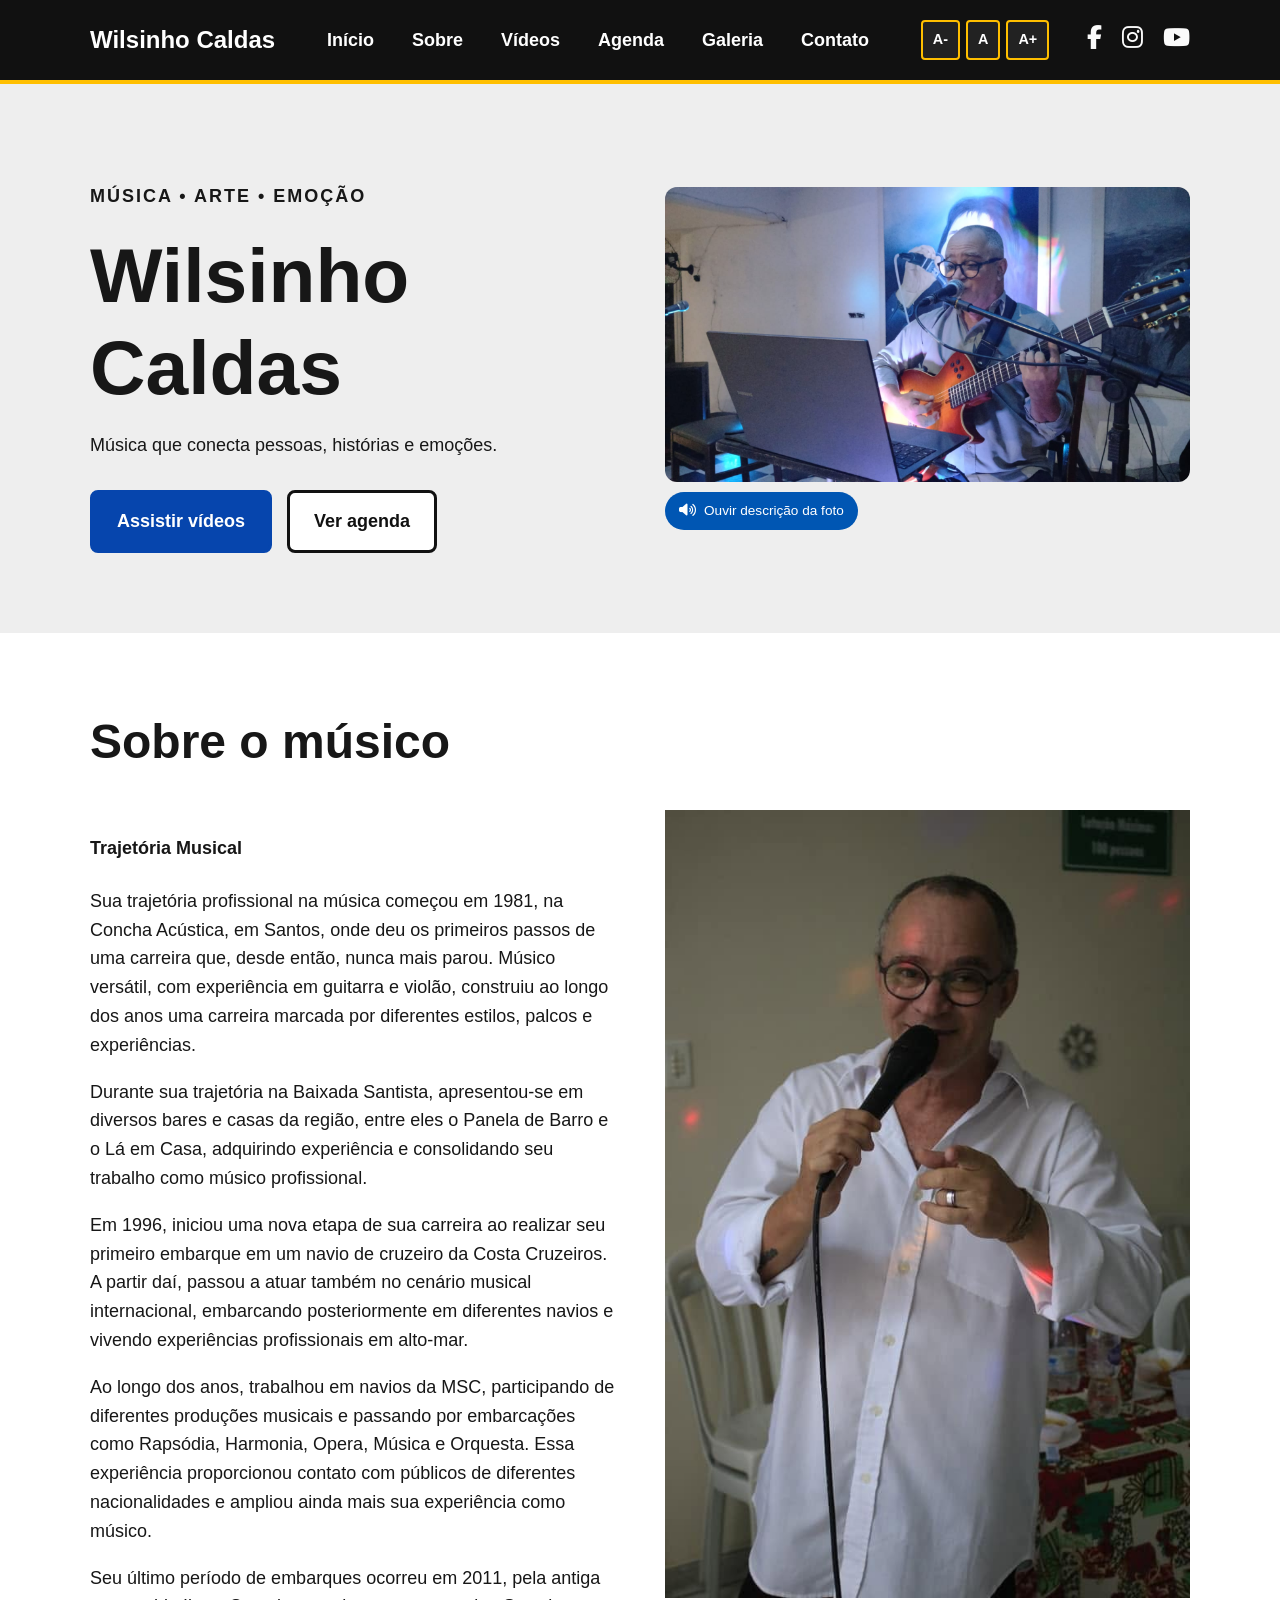
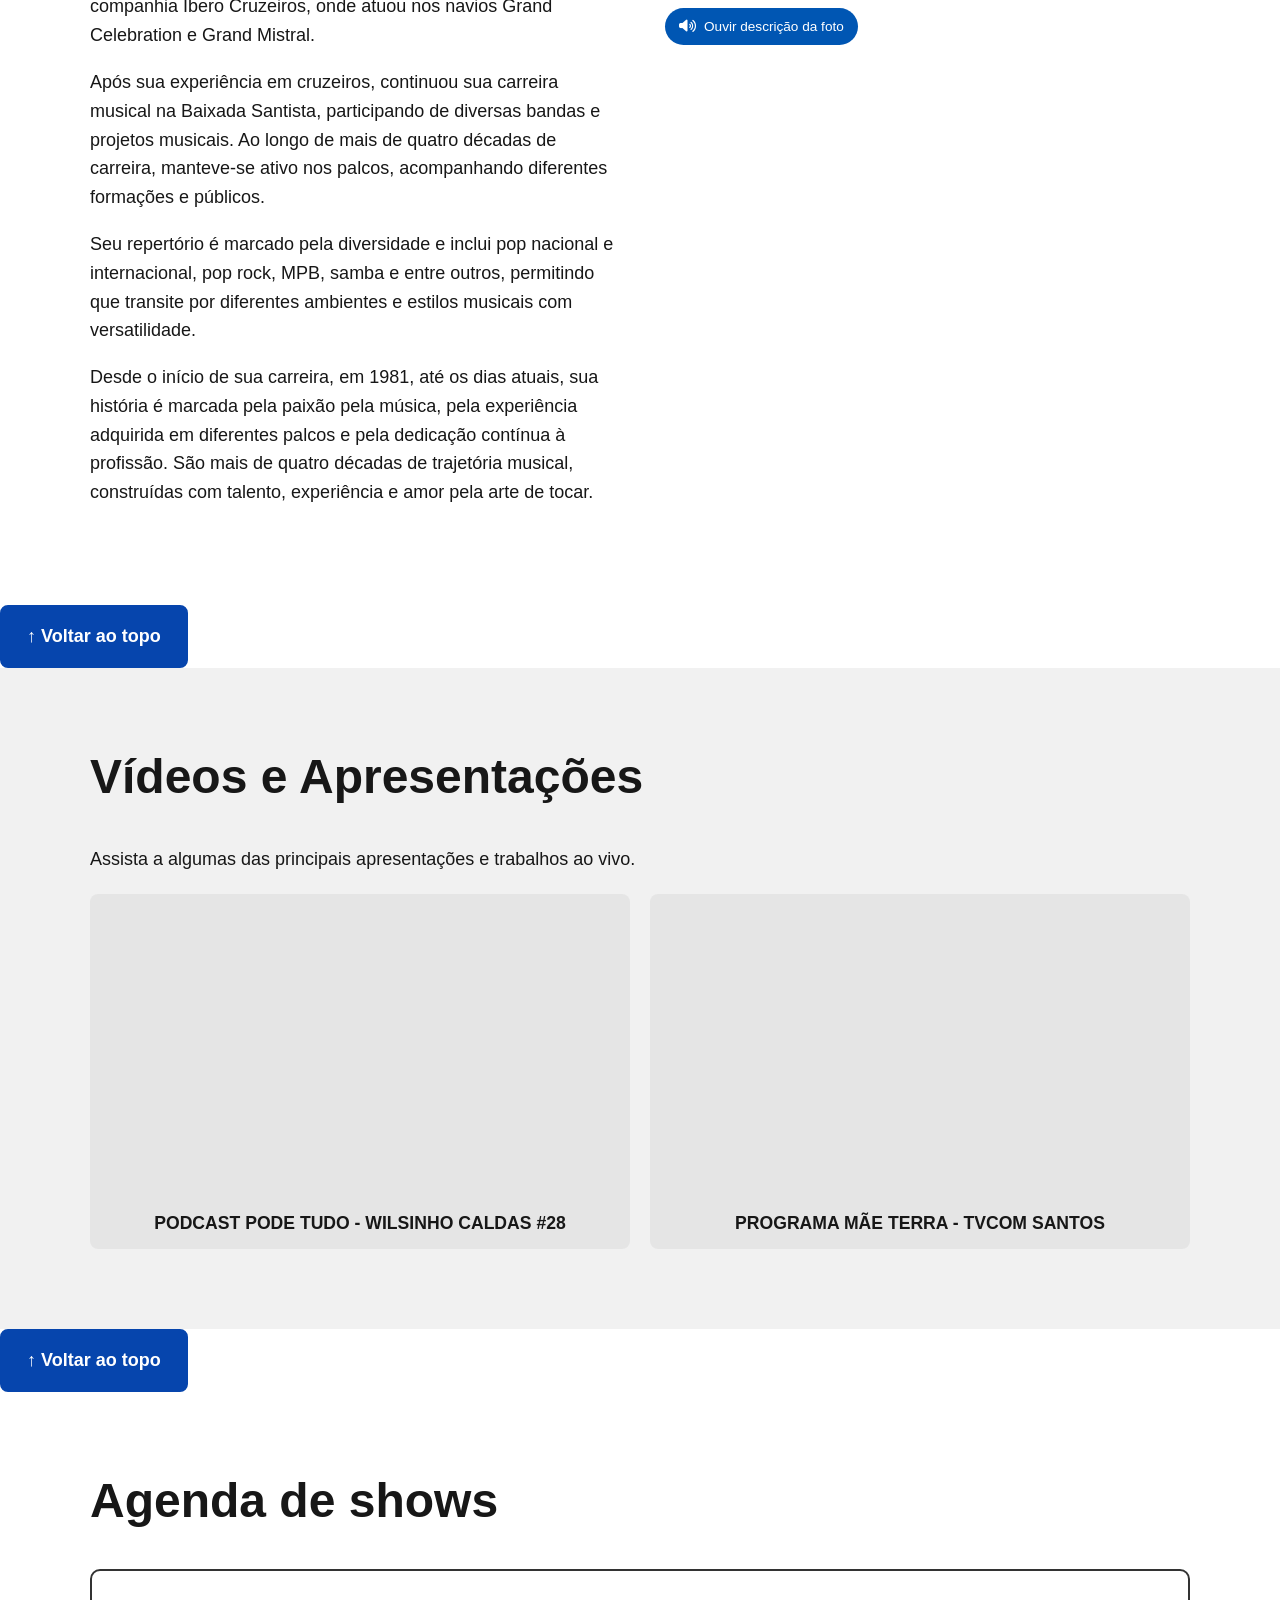
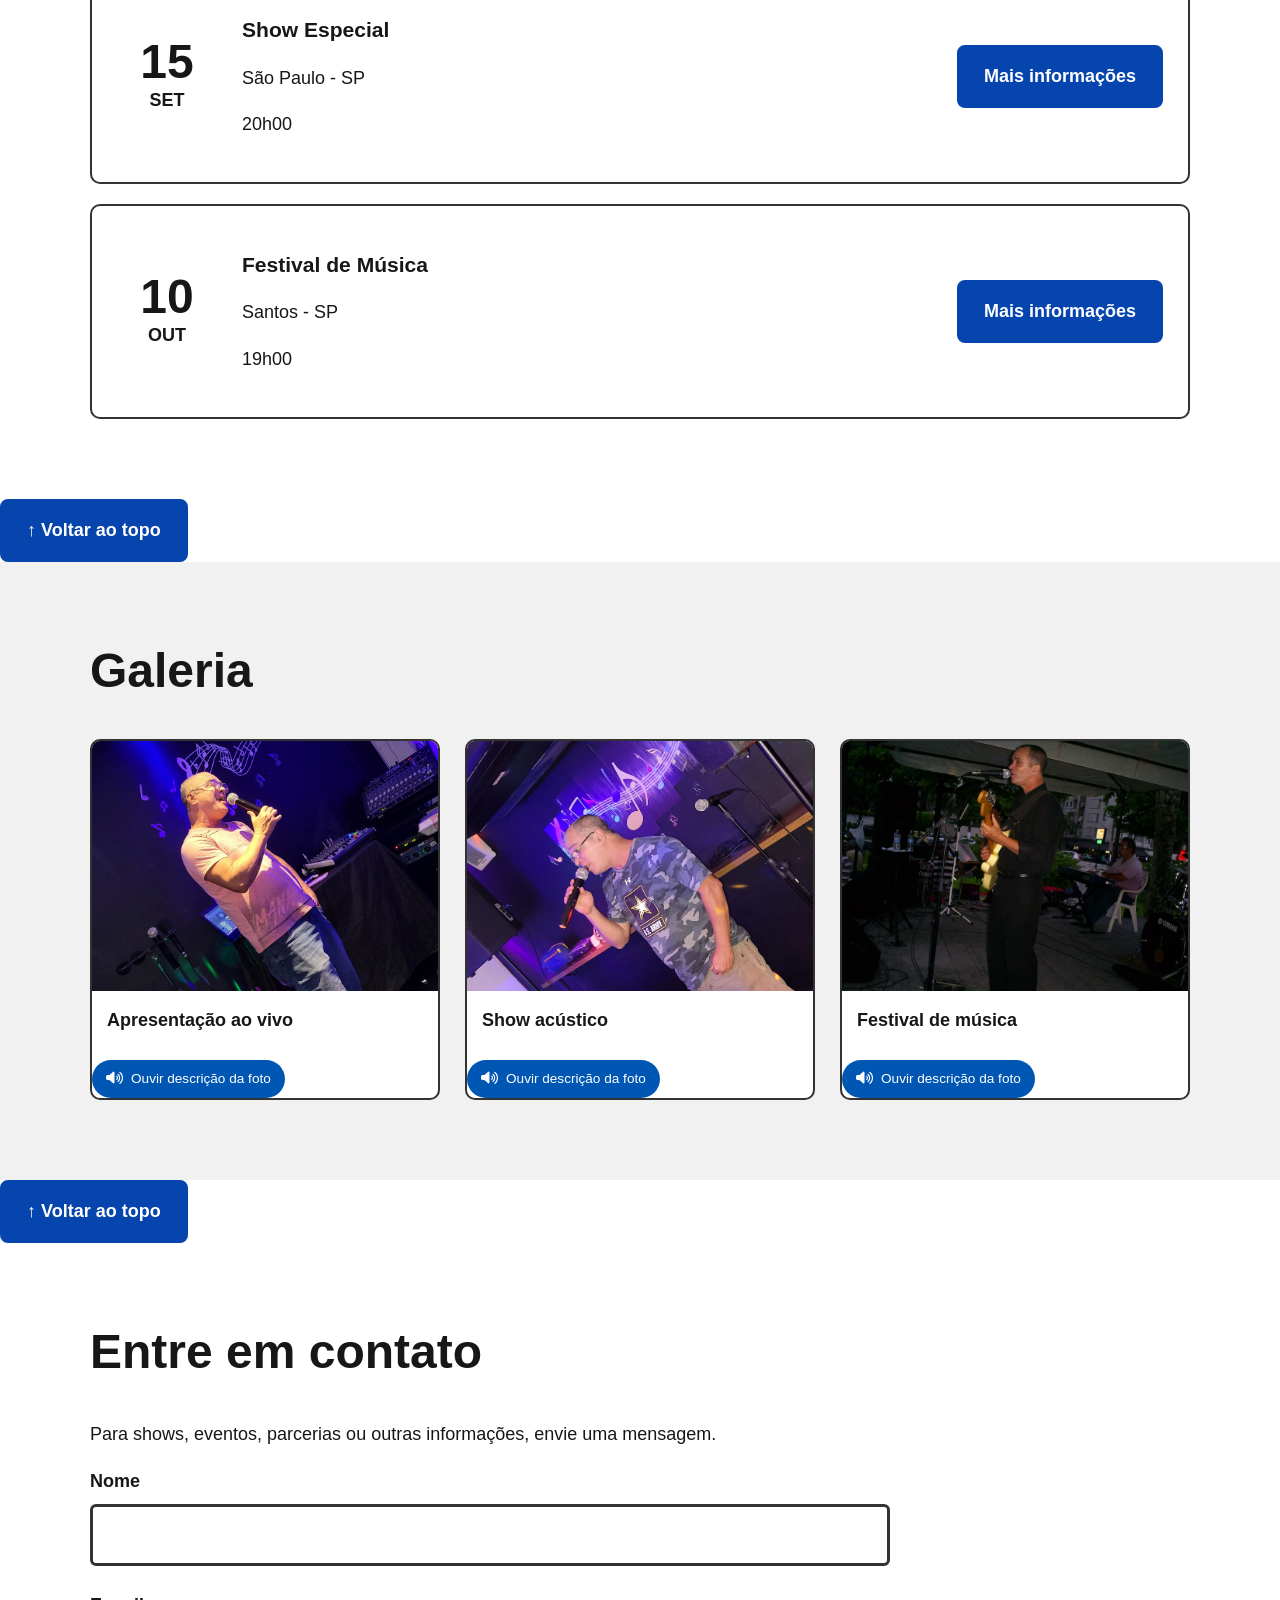
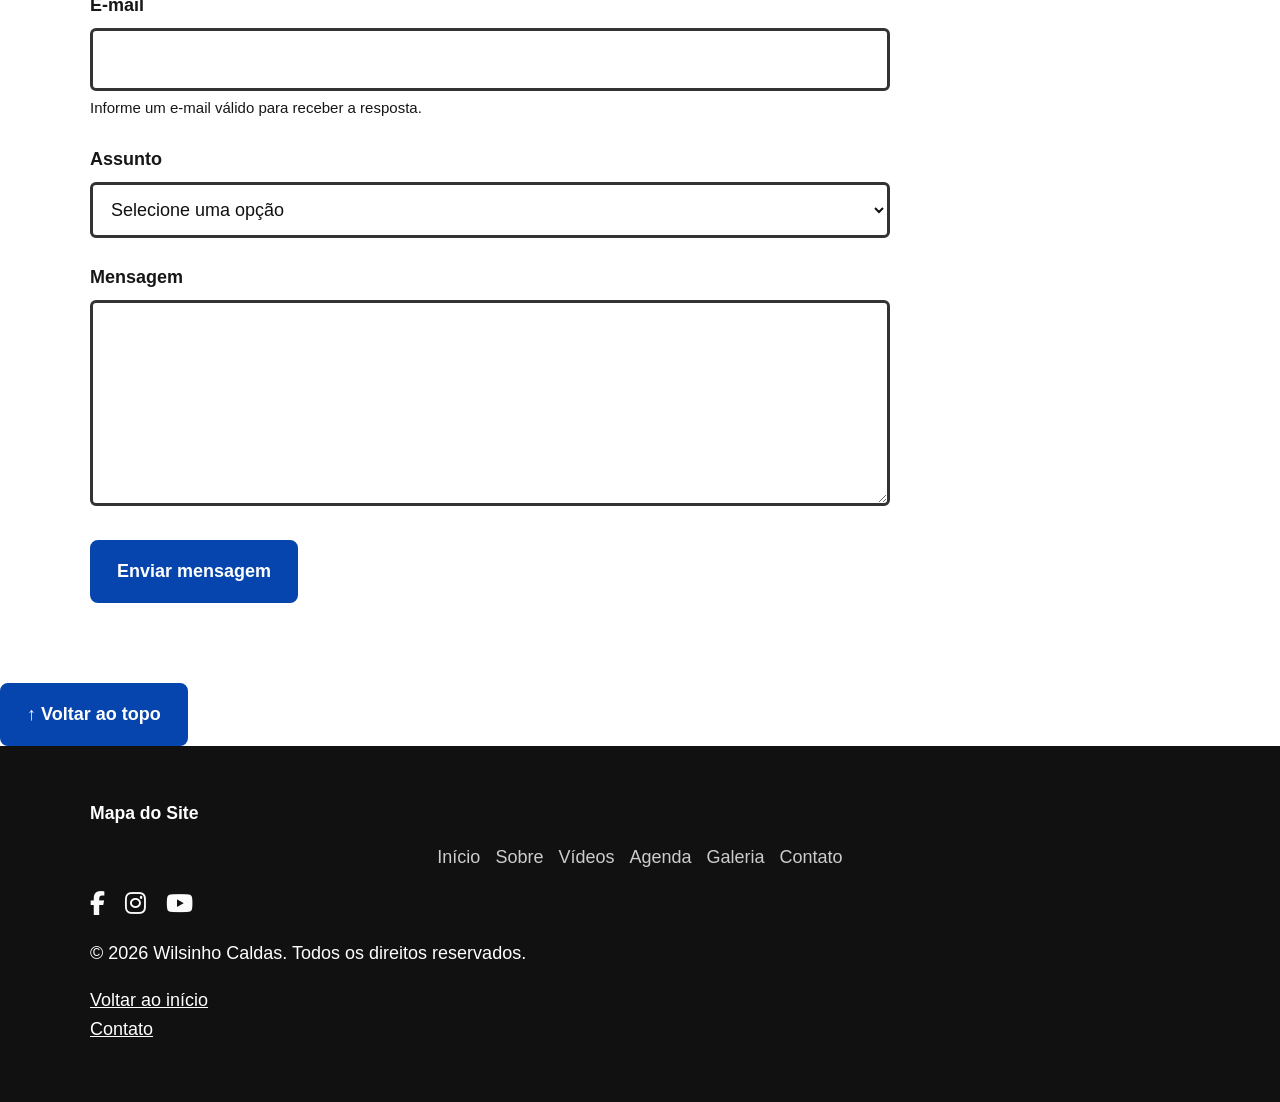
<file: index.html>
<!DOCTYPE html>
<html lang="pt-BR">
<head>
    <meta charset="UTF-8">
    <meta name="viewport" content="width=device-width, initial-scale=1.0">

    <meta name="description"
          content="Site oficial do músico Wilsinho Caldas. Conheça sua história, vídeos, agenda de shows e entre em contato.">

    <title>Wilsinho Caldas | Site Oficial</title>

    <!-- Font Awesome para ícones de redes sociais -->
    <link rel="stylesheet" href="https://cdnjs.cloudflare.com/ajax/libs/font-awesome/6.5.1/css/all.min.css">

    <link rel="stylesheet" href="style.css">
</head>

<body>
    <!-- Link de libras -->
    <script src="https://vlibras.gov.br/app/vlibras-plugin.js"></script>

    <!-- Link para pular diretamente para o conteúdo -->
    <a class="skip-link" href="#conteudo">
        Pular para o conteúdo principal
    </a>

    <!-- Cabeçalho -->
    <header class="cabecalho">
        <div class="container cabecalho-conteudo">
            <a href="#inicio" class="logo" aria-label="Página inicial - Wilsinho Caldas">
                Wilsinho Caldas
            </a>
            <button
                class="menu-mobile-btn"
                id="menu-mobile-btn"
                type="button"
                aria-label="Abrir menu"
                aria-expanded="false"
                aria-controls="menu-principal">
                <i class="fa-solid fa-bars"></i>
            </button>
            <nav id="menu-principal" aria-label="Menu principal">
                <ul class="menu">
                    <li><a href="#inicio">Início</a></li>
                    <li><a href="#sobre">Sobre</a></li>
                    <li><a href="#videos">Vídeos</a></li>
                    <li><a href="#agenda">Agenda</a></li>
                    <li><a href="#galeria">Galeria</a></li>
                    <li><a href="#contato">Contato</a></li>
                </ul>
            </nav>
            <!-- Controles de Acessibilidade (Tamanho da Fonte) -->
            <div class="acessibilidade-fonte" role="region" aria-label="Controles de tamanho de texto">
                <button id="btn-diminuir-fonte" aria-label="Diminuir tamanho do texto" title="Diminuir fonte">A-</button>
                <button id="btn-resetar-fonte" aria-label="Restaurar tamanho original do texto" title="Tamanho padrão">A</button>
                <button id="btn-aumentar-fonte" aria-label="Aumentar tamanho do texto" title="Aumentar fonte">A+</button>
            </div>

            <!-- Redes Sociais no Cabeçalho -->
            <div class="redes-sociais">
                <a href="https://www.facebook.com/wilsinho.caldas" target="_blank" rel="noopener noreferrer" aria-label="Facebook de Wilsinho Caldas">
                    <i class="fa-brands fa-facebook-f"></i>
                </a>
                <a href="https://www.instagram.com/wilsinhocaldas/" target="_blank" rel="noopener noreferrer" aria-label="Instagram de Wilsinho Caldas">
                    <i class="fa-brands fa-instagram"></i>
                </a>
                <a href="https://www.youtube.com" target="_blank" rel="noopener noreferrer" aria-label="YouTube de Wilsinho Caldas">
                    <i class="fa-brands fa-youtube"></i>
                </a>
            </div>
        </div>
    </header>

    <!-- Conteúdo principal -->
    <main id="conteudo">

        <!-- Início -->
        <section id="inicio" class="hero" aria-labelledby="titulo-principal">
            <div class="container hero-conteudo">
                <div class="hero-texto">
                    <p class="subtitulo">MÚSICA • ARTE • EMOÇÃO</p>

                    <h1 id="titulo-principal">
                        Wilsinho Caldas
                    </h1>

                    <p>
                        Música que conecta pessoas, histórias e emoções.
                    </p>

                    <div class="botoes">
                        <a href="#videos" class="botao">
                            Assistir vídeos
                        </a>

                        <a href="#agenda" class="botao botao-secundario">
                            Ver agenda
                        </a>
                    </div>
                </div>

                <div class="hero-imagem">
                    <img
                        src="imagem/wil_tocando1.jpeg"
                        alt="Fotografia em plano médio de Wilsinho Caldas apresentando-se ao vivo. Ele está sentado, usa óculos e camisa cinza, e toca um violão elétrico enquanto canta no microfone em pedestal. À sua frente, sobre um suporte, há um notebook aberto. O painel ao fundo traz uma imagem decorativa sob luzes coloridas."
                    >
                    <button type="button" class="btn-ouvir-descricao" onclick="lerDescricao(this)" aria-label="Ouvir descrição da imagem de Wilsinho Caldas tocando violão">
                        <i class="fa-solid fa-volume-high"></i> Ouvir descrição da foto
                    </button>
                </div>
            </div>
        </section>

        <!-- Sobre -->
        <section id="sobre" class="secao" aria-labelledby="titulo-sobre">
            <div class="container">
                <h2 id="titulo-sobre">
                    Sobre o músico
                </h2>

                <div class="sobre-conteudo">
                    <div class="sobre-texto">
                        <h4>Trajetória Musical</h4>
                        <p>Sua trajetória profissional na música começou em 1981, na Concha Acústica, em Santos, onde deu os primeiros passos de uma carreira que, desde então, nunca mais parou. Músico versátil, com experiência em guitarra e violão, construiu ao longo dos anos uma carreira marcada por diferentes estilos, palcos e experiências.</p>

                        <p>Durante sua trajetória na Baixada Santista, apresentou-se em diversos bares e casas da região, entre eles o Panela de Barro e o Lá em Casa, adquirindo experiência e consolidando seu trabalho como músico profissional.</p>

                        <p>Em 1996, iniciou uma nova etapa de sua carreira ao realizar seu primeiro embarque em um navio de cruzeiro da Costa Cruzeiros. A partir daí, passou a atuar também no cenário musical internacional, embarcando posteriormente em diferentes navios e vivendo experiências profissionais em alto-mar.</p>

                        <p>Ao longo dos anos, trabalhou em navios da MSC, participando de diferentes produções musicais e passando por embarcações como Rapsódia, Harmonia, Opera, Música e Orquesta. Essa experiência proporcionou contato com públicos de diferentes nacionalidades e ampliou ainda mais sua experiência como músico.</p>

                        <p>Seu último período de embarques ocorreu em 2011, pela antiga companhia Ibero Cruzeiros, onde atuou nos navios Grand Celebration e Grand Mistral.</p>

                        <p>Após sua experiência em cruzeiros, continuou sua carreira musical na Baixada Santista, participando de diversas bandas e projetos musicais. Ao longo de mais de quatro décadas de carreira, manteve-se ativo nos palcos, acompanhando diferentes formações e públicos.</p>

                        <p>Seu repertório é marcado pela diversidade e inclui pop nacional e internacional, pop rock, MPB, samba e entre outros, permitindo que transite por diferentes ambientes e estilos musicais com versatilidade.</p>

                        <p>Desde o início de sua carreira, em 1981, até os dias atuais, sua história é marcada pela paixão pela música, pela experiência adquirida em diferentes palcos e pela dedicação contínua à profissão. São mais de quatro décadas de trajetória musical, construídas com talento, experiência e amor pela arte de tocar.</p>
                    </div>

                    <div class="sobre-imagem">
                        <img
                            src="imagem/wil_cantando3.jpg"
                            alt="Fotografia em plano médio de Wilsinho Caldas cantando em um evento interno. Ele é um homem de pele clara, cabelos curtos grisalhos nas laterais e calvo no topo, e usa óculos de armação redonda escura. Veste camisa social branca de mangas compridas dobradas até os antebraços, com pulseiras no pulso esquerdo e aliança. Segura um microfone preto com fio na mão direita e gesticula com a esquerda enquanto sorri olhando para a frente. Ao fundo, há uma parede clara com pontos de luz coloridos, cadeiras plásticas brancas e uma mesa com toalha estampada em vermelho e verde."
                        >
                        <button type="button" class="btn-ouvir-descricao" onclick="lerDescricao(this)" aria-label="Ouvir descrição da foto da seção Sobre">
                            <i class="fa-solid fa-volume-high"></i> Ouvir descrição da foto
                        </button>
                    </div>
                </div>
            </div>
        </section>
        <a href="#inicio" class="voltar-topo">↑ Voltar ao topo</a>

        <!-- Vídeos -->
        <section id="videos"
                 class="secao secao-destaque"
                 aria-labelledby="titulo-videos">
            <div class="container">
                <h2 id="titulo-videos">
                    Vídeos e Apresentações
                </h2>

                <p>
                    Assista a algumas das principais apresentações e trabalhos ao vivo.
                </p>

                <div class="videos-grid">
                    <article class="video-card">
                        <div class="video-container">
                            <!--YouTube -->
                    <iframe width="560" height="315" 
                        src="https://www.youtube.com/embed/W_fGcI_fR4o?si=dC8OaFAYymDHGVSO" 
                        title="YouTube video player" 
                        frameborder="0" allow="accelerometer; autoplay; clipboard-write; encrypted-media; gyroscope; picture-in-picture; web-share" 
                        referrerpolicy="strict-origin-when-cross-origin" 
                        allowfullscreen>
                        
                    </iframe>
                        </div>
                        <h3>PODCAST PODE TUDO - WILSINHO CALDAS #28</h3>
                    </article>

                    <article class="video-card">
                        <div class="video-container">
                            <!-- YouTube -->
                           <iframe 
                                src="https://www.youtube.com/embed/MsK8QqYfGuM?si=Z5q6EFTGVIvi-ZMw" 
                                title="Programa Mãe Terra - Wilsinho Caldas" 
                                frameborder="0" 
                                allow="accelerometer; autoplay; clipboard-write; encrypted-media; gyroscope; picture-in-picture; web-share" 
                                referrerpolicy="strict-origin-when-cross-origin" 
                                allowfullscreen>
                            </iframe>
                        </div>
                        <h3>PROGRAMA MÃE TERRA - TVCOM SANTOS</h3>
                    </article>
                </div>
            </div>
        </section>
        <a href="#inicio" class="voltar-topo">↑ Voltar ao topo</a>

        <!-- Agenda -->
        <section id="agenda"
                 class="secao"
                 aria-labelledby="titulo-agenda">
            <div class="container">
                <h2 id="titulo-agenda">
                    Agenda de shows
                </h2>

                <div class="agenda">
                    <article class="evento">
                        <time datetime="2026-09-15">
                            <strong>15</strong>
                            <span>SET</span>
                        </time>

                        <div>
                            <h3>Show Especial</h3>
                            <p>São Paulo - SP</p>
                            <p>20h00</p>
                        </div>

                        <a href="#contato" class="botao">
                            Mais informações
                        </a>
                    </article>

                    <article class="evento">
                        <time datetime="2026-10-10">
                            <strong>10</strong>
                            <span>OUT</span>
                        </time>

                        <div>
                            <h3>Festival de Música</h3>
                            <p>Santos - SP</p>
                            <p>19h00</p>
                        </div>

                        <a href="#contato" class="botao">
                            Mais informações
                        </a>
                    </article>
                </div>
            </div>
        </section>
        <a href="#inicio" class="voltar-topo">↑ Voltar ao topo</a>

        <!-- Galeria -->
        <section id="galeria"
                 class="secao secao-destaque"
                 aria-labelledby="titulo-galeria">
            <div class="container">
                <h2 id="titulo-galeria">
                    Galeria
                </h2>

                <div class="galeria">
                    <figure>
                        <img
                            src="imagem/wil_cantando1.jpg"
                            alt="Fotografia em plano médio de Wilsinho Caldas cantando no palco. Ele é um homem de pele clara, calvo e usa óculos. Veste camiseta rosa e calça jeans. Com o corpo inclinado de perfil, ele segura o microfone com a mão direita e canta sorrindo de olhos fechados. O ambiente tem iluminação cênica azul e fundo escuro com desenhos de notas musicais. Ao lado, observa-se uma mesa de som."
                        >
                        <figcaption>
                            Apresentação ao vivo
                        </figcaption>
                        <button type="button" class="btn-ouvir-descricao" onclick="lerDescricao(this)" aria-label="Ouvir descrição da foto Apresentação ao vivo">
                            <i class="fa-solid fa-volume-high"></i> Ouvir descrição da foto
                        </button>
                    </figure>

                    <figure>
                        <img
                            src="imagem/wil_cantando2.jpg"
                            alt="Fotografia em plano médio e ângulo inclinado de Wilsinho Caldas cantando em um palco intimista. Ele usa óculos de grau, camiseta camuflada em tons de cinza com uma estrela e a inscrição U.S. Army no peito, e calça bege com a mão esquerda no bolso. Segura o microfone com a mão direita e canta de perfil. Ao fundo, sob iluminação azul e roxa, há uma parede escura decorada com uma pauta e notas musicais estilizadas, uma caixa de som e outro microfone em pedestal."
                        >
                        <figcaption>
                            Show acústico
                        </figcaption>
                        <button type="button" class="btn-ouvir-descricao" onclick="lerDescricao(this)" aria-label="Ouvir descrição da foto Show acústico">
                            <i class="fa-solid fa-volume-high"></i> Ouvir descrição da foto
                        </button>
                    </figure>

                    <figure>
                        <img
                            src="imagem/will_ilhaPalmas.jpg"
                            alt="Fotografia em plano americano e de perfil de Wilsinho Caldas se apresentando ao ar livre sob uma tenda ao entardecer. Ele tem cabelos curtos, veste camisa e calça pretas, toca uma guitarra elétrica bege com correia e canta em um microfone apoiado em pedestal. Ao fundo, aparecem outros músicos da banda, incluindo um tecladista e um bumbo de bateria Yamaha, além de árvores e prédios iluminados.."
                        >
                        <figcaption>
                            Festival de música
                        </figcaption>
                        <button type="button" class="btn-ouvir-descricao" onclick="lerDescricao(this)" aria-label="Ouvir descrição da foto Festival de música">
                            <i class="fa-solid fa-volume-high"></i> Ouvir descrição da foto
                        </button>
                    </figure>
                </div>
            </div>
        </section>
        <a href="#inicio" class="voltar-topo">↑ Voltar ao topo</a>

        <!-- Contato -->
        <section id="contato" class="secao" aria-labelledby="titulo-contato">
            <div class="container">
                <h2 id="titulo-contato">Entre em contato</h2>

                <p>Para shows, eventos, parcerias ou outras informações, envie uma mensagem.</p>

                <form action="envia.php" method="POST" class="formulario">
                    <div class="campo">
                        <label for="nome">Nome</label>
                        <input type="text" id="nome" name="nome" autocomplete="name" required>
                    </div>

                    <div class="campo">
                        <label for="email">E-mail</label>
                        <input type="email" id="email" name="email" autocomplete="email" aria-describedby="ajuda-email" required>
                        <small id="ajuda-email">Informe um e-mail válido para receber a resposta.</small>
                    </div>

                    <div class="campo">
                        <label for="assunto">Assunto</label>
                        <select id="assunto" name="assunto">
                            <option value="">Selecione uma opção</option>
                            <option value="Contratação para show">Contratação para show</option>
                            <option value="Parceria">Parceria</option>
                            <option value="Informação">Informação</option>
                        </select>
                    </div>

                    <div class="campo">
                        <label for="mensagem">Mensagem</label>
                        <textarea id="mensagem" name="mensagem" rows="6" required></textarea>
                    </div>

                    <button type="submit" class="botao">Enviar mensagem</button>
                </form>
            </div>
        </section>
        <a href="#inicio" class="voltar-topo">↑ Voltar ao topo</a>

    </main>

    <!-- Rodapé -->
    <footer class="rodape">
        <div class="container rodape-conteudo">

            <!-- Mapa do Site -->
            <nav aria-label="Mapa do site" class="mapa-site">
                <h3>Mapa do Site</h3>
                <ul>
                    <li><a href="#inicio">Início</a></li>
                    <li><a href="#sobre">Sobre</a></li>
                    <li><a href="#videos">Vídeos</a></li>
                    <li><a href="#agenda">Agenda</a></li>
                    <li><a href="#galeria">Galeria</a></li>
                    <li><a href="#contato">Contato</a></li>
                </ul>
            </nav>

            <div class="redes-sociais">
                <a href="https://www.facebook.com/wilsinho.caldas" target="_blank" rel="noopener noreferrer" aria-label="Facebook de Wilsinho Caldas">
                    <i class="fa-brands fa-facebook-f"></i>
                </a>
                <a href="https://www.instagram.com/wilsinhocaldas/" target="_blank" rel="noopener noreferrer" aria-label="Instagram de Wilsinho Caldas">
                    <i class="fa-brands fa-instagram"></i>
                </a>
                <a href="https://www.youtube.com" target="_blank" rel="noopener noreferrer" aria-label="YouTube de Wilsinho Caldas">
                    <i class="fa-brands fa-youtube"></i>
                </a>
            </div>

            <div class="rodape-inferior">
                <p>
                    &copy; 2026 Wilsinho Caldas. Todos os direitos reservados.
                </p>

                <nav aria-label="Links do rodapé">
                    <ul>
                        <li><a href="#inicio">Voltar ao início</a></li>
                        <li><a href="#contato">Contato</a></li>
                    </ul>
                </nav>
            </div>
        </div>
    </footer>

    <script>

 // ===============================================
// MENU HAMBURGUER
// ===============================================
document.addEventListener('DOMContentLoaded', function () {

    const botao = document.getElementById('menu-mobile-btn');
    const menu = document.getElementById('menu-principal');

    if (botao && menu) {
        const icone = botao.querySelector('i');

        botao.addEventListener('click', function () {
            const aberto = menu.classList.toggle('ativo');

            botao.setAttribute('aria-expanded', aberto);

            if (icone) {
                icone.classList.toggle('fa-bars', !aberto);
                icone.classList.toggle('fa-xmark', aberto);
            }
        });

        // Fecha o menu depois de clicar em uma opção
        menu.querySelectorAll('a').forEach(function (link) {
            link.addEventListener('click', function () {
                menu.classList.remove('ativo');
                botao.setAttribute('aria-expanded', 'false');

                if (icone) {
                    icone.classList.remove('fa-xmark');
                    icone.classList.add('fa-bars');
                }
            });
        });
    }

    // ===============================================
    // CONTROLE DE TAMANHO DA FONTE
    // ===============================================
    const aumentar = document.getElementById('btn-aumentar-fonte');
    const diminuir = document.getElementById('btn-diminuir-fonte');
    const resetar = document.getElementById('btn-resetar-fonte');

    const PADRAO = 18;
    const MINIMO = 14;
    const MAXIMO = 26;
    let tamanho = parseInt(localStorage.getItem('tamanhoFontePadrao')) || PADRAO;

    function aplicarFonte() {
        document.body.style.fontSize = tamanho + 'px';
        localStorage.setItem('tamanhoFontePadrao', tamanho);
    }

    aplicarFonte();

    if (aumentar) {
        aumentar.addEventListener('click', function () {
            if (tamanho < MAXIMO) {
                tamanho += 2;
                aplicarFonte();
            }
        });
    }

    if (diminuir) {
        diminuir.addEventListener('click', function () {
            if (tamanho > MINIMO) {
                tamanho -= 2;
                aplicarFonte();
            }
        });
    }

    if (resetar) {
        resetar.addEventListener('click', function () {
            tamanho = PADRAO;
            aplicarFonte();
        });
    }
});

// ===============================================
// AUDIODESCRIÇÃO DAS IMAGENS
// ===============================================
function lerDescricao(botao) {
    if ('speechSynthesis' in window) {
        window.speechSynthesis.cancel();

        const container = botao.closest(
            '.hero-imagem, .sobre-imagem, figure'
        );

        const imagem = container
            ? container.querySelector('img')
            : null;

        const texto = imagem ? imagem.alt : '';

        if (texto) {
            const fala = new SpeechSynthesisUtterance(texto);
            fala.lang = 'pt-BR';
            fala.rate = 1.0;
            window.speechSynthesis.speak(fala);
        }
    } else {
        alert('Seu navegador não suporta leitura de voz.');
    }
}
    </script>
</body>
</html>
</file>
<file: style.css>
/* =========================================
   CONFIGURAÇÕES GERAIS
========================================= */

* {
    box-sizing: border-box;
}

html {
    scroll-behavior: smooth;
}

body {
    margin: 0;
    font-family: Arial, Helvetica, sans-serif;
    font-size: 18px;
    line-height: 1.6;
    background: #ffffff;
    color: #171717;
}

img {
    max-width: 100%;
    height: auto;
    display: block;
}

a {
    color: #0645ad;
}

button,
input,
select,
textarea {
    font: inherit;
}

.container {
    width: min(1100px, 92%);
    margin: 0 auto;
}


/* =========================================
   ACESSIBILIDADE
========================================= */

.skip-link {
    position: absolute;
    top: -100px;
    left: 20px;
    background: #000;
    color: #fff;
    padding: 12px 18px;
    z-index: 9999;
    text-decoration: none;
    font-weight: bold;
}

.skip-link:focus {
    top: 20px;
}


/* Foco sempre visível */

:focus-visible {
    outline: 4px solid #ffbf00;
    outline-offset: 4px;
}


/* =========================================
   CABEÇALHO
========================================= */

.cabecalho {
    background: #111111;
    color: white;
    border-bottom: 4px solid #ffbf00;
}

.cabecalho-conteudo {
    min-height: 80px;

    display: flex;
    align-items: center;
    justify-content: space-between;

    gap: 30px;
}

.logo {
    color: #ffffff;
    font-size: 1.5rem;
    font-weight: bold;
    text-decoration: none;
}

.menu {
    display: flex;
    flex-wrap: wrap;
    gap: 10px;

    margin: 0;
    padding: 0;

    list-style: none;
}

.menu a {
    display: block;

    padding: 10px 14px;

    color: #ffffff;
    text-decoration: none;
    font-weight: bold;

    border-radius: 6px;
}

.menu a:hover {
    background: #ffffff;
    color: #111111;
}


/* =========================================
   HERO
========================================= */

.hero {
    background: #eeeeee;
    padding: 80px 0;
}

.hero-conteudo {
    display: grid;
    grid-template-columns: 1fr 1fr;
    align-items: center;
    gap: 50px;
}

.subtitulo {
    font-weight: bold;
    letter-spacing: 2px;
}

h1,
h2,
h3 {
    line-height: 1.2;
}

h1 {
    font-size: clamp(2.5rem, 6vw, 5rem);
    margin: 15px 0;
}

h2 {
    font-size: clamp(2rem, 4vw, 3rem);
    margin-top: 0;
}

.hero-imagem img {
    width: 100%;
    max-height: 550px;
    object-fit: cover;
    border-radius: 12px;
}

.botoes {
    display: flex;
    flex-wrap: wrap;
    gap: 15px;
    margin-top: 30px;
}


/* =========================================
   BOTÕES
========================================= */

.botao {
    display: inline-block;

    padding: 14px 24px;

    background: #0645ad;
    color: #ffffff;

    border: 3px solid #0645ad;
    border-radius: 8px;

    font-weight: bold;
    text-decoration: none;

    cursor: pointer;
}

.botao:hover {
    background: #ffffff;
    color: #0645ad;
}

.botao-secundario {
    background: #ffffff;
    color: #111111;
    border-color: #111111;
}

.botao-secundario:hover {
    background: #111111;
    color: #ffffff;
}
.voltar-topo {
    display: inline-block;

    padding: 14px 24px;

    background: #0645ad;
    color: #ffffff;

    border: 3px solid #0645ad;
    border-radius: 8px;

    font-weight: bold;
    text-decoration: none;

    cursor: pointer;
}
.voltar-topo:hover {
    background: #ffffff;
    color: #0645ad;
}
/* =========================================
   SEÇÕES
========================================= */

.secao {
    padding: 80px 0;
}

.secao-destaque {
    background: #f1f1f1;
}


/* =========================================
   SOBRE
========================================= */

.sobre-conteudo {
    display: grid;
    grid-template-columns: 1fr 1fr;
    gap: 50px;
}

.destaques {
    display: grid;
    grid-template-columns: repeat(3, 1fr);
    gap: 15px;
}

.card {
    padding: 25px;

    background: #ffffff;

    border: 2px solid #333;
    border-radius: 10px;

    text-align: center;
}

.card strong,
.card span {
    display: block;
}

.card strong {
    font-size: 2rem;
}


/* =========================================
   MÚSICAS
========================================= */

.musicas {
    display: grid;
    gap: 20px;
}

.musica {
    padding: 25px;

    background: #ffffff;

    border: 2px solid #333;
    border-radius: 10px;
}

.musica h3 {
    margin-bottom: 5px;
}

.musica audio {
    width: 100%;
    margin-top: 15px;
}


/* =========================================
   AGENDA
========================================= */

.agenda {
    display: grid;
    gap: 20px;
}

.evento {
    display: grid;

    grid-template-columns: 100px 1fr auto;

    align-items: center;

    gap: 25px;

    padding: 25px;

    border: 2px solid #333;
    border-radius: 10px;
}

.evento time {
    text-align: center;
}

.evento time strong {
    display: block;
    font-size: 3rem;
    line-height: 1;
}

.evento time span {
    font-weight: bold;
}


/* =========================================
   GALERIA
========================================= */

.galeria {
    display: grid;

    grid-template-columns: repeat(3, 1fr);

    gap: 20px;
}

.galeria figure {
    margin: 0;

    background: #ffffff;

    border: 2px solid #333;
    border-radius: 10px;

    overflow: hidden;
}

.galeria img {
    width: 100%;
    height: 250px;

    object-fit: cover;
}

.galeria figcaption {
    padding: 15px;
    font-weight: bold;
}


/* =========================================
   FORMULÁRIO
========================================= */

.formulario {
    max-width: 800px;
}

.campo {
    margin-bottom: 25px;
}

.campo label {
    display: block;

    margin-bottom: 8px;

    font-weight: bold;
}

.campo input,
.campo select,
.campo textarea {
    width: 100%;

    padding: 14px;

    background: #ffffff;
    color: #111111;

    border: 3px solid #333;
    border-radius: 6px;
}

.campo textarea {
    resize: vertical;
}

.campo small {
    display: block;
    margin-top: 5px;
}


/* =========================================
   RODAPÉ
========================================= */

.rodape {
    padding: 40px 0;

    background: #111111;
    color: #ffffff;
}

.rodape a {
    color: #ffffff;
}

.rodape ul {
    padding: 0;
    list-style: none;
}


/* =========================================
   RESPONSIVIDADE
========================================= */

@media (max-width: 800px) {

    .cabecalho-conteudo {
        flex-direction: column;
        align-items: flex-start;

        padding: 20px 0;
    }

    .menu {
        width: 100%;
    }

    .menu li {
        flex: 1 1 auto;
    }

    .menu a {
        text-align: center;
    }

    .hero-conteudo,
    .sobre-conteudo {
        grid-template-columns: 1fr;
    }

    .destaques {
        grid-template-columns: 1fr;
    }

    .evento {
        grid-template-columns: 1fr;
        text-align: center;
    }

    .galeria {
        grid-template-columns: 1fr;
    }

    .galeria img {
        height: auto;
    }
}


/* =========================================
   REDUÇÃO DE MOVIMENTO
========================================= */

@media (prefers-reduced-motion: reduce) {

    html {
        scroll-behavior: auto;
    }

    *,
    *::before,
    *::after {
        animation-duration: 0.01ms !important;
        animation-iteration-count: 1 !important;
        transition-duration: 0.01ms !important;
        scroll-behavior: auto !important;
    }
}
/* Container pai dos ícones */
.redes-sociais {
    display: flex;             /* Transforma o container em flexbox */
    align-items: center;       /* Alinha verticalmente os ícones */
    gap: 20px;                 /* Espaço de 20px entre cada ícone */
}

/* Estilo para os ícones */
.redes-sociais i {
    font-size: 24px;           /* Aumente ou diminua o tamanho do ícone aqui */
    color: lch(98.62% 0.01 296.81);               /* Exemplo de cor para os ícones (opcional) */
    transition: color 0.3s;    /* Transição suave de cor ao passar o mouse */
}

/* Efeito ao passar o mouse sobre o ícone (opcional) */
.redes-sociais a:hover i {
    color: #007bff;            /* Altera a cor quando o usuário passa o mouse */
}
.rodape .mapa-site {
    margin-bottom: 20px;
}

.rodape .mapa-site h3 {
    font-size: 1.1rem;
    margin-bottom: 10px;
    color: #fff;
}

.rodape .mapa-site ul {
    list-style: none;
    padding: 0;
    display: flex;
    flex-wrap: wrap;
    gap: 15px;
    justify-content: center;
}

.rodape .mapa-site a {
    color: #ccc;
    text-decoration: none;
    transition: color 0.3s;
}

.rodape .mapa-site a:hover {
    color: #fff;
}
/* Layout da grade de vídeos */
.videos-grid {
    display: grid;
    grid-template-columns: repeat(auto-fit, minmax(300px, 1fr));
    gap: 20px;
    margin-top: 20px;
}

.video-card {
    background-color: rgba(0, 0, 0, 0.05);
    border-radius: 8px;
    overflow: hidden;
    padding-bottom: 15px;
}

.video-card h3 {
    margin: 15px 10px 0 10px;
    font-size: 1.1rem;
    text-align: center;
}

/* Mantém a proporção 16:9 do vídeo */
.video-container {
    position: relative;
    padding-bottom: 56.25%; /* 16:9 */
    height: 0;
    overflow: hidden;
}

.video-container iframe {
    position: absolute;
    top: 0;
    left: 0;
    width: 100%;
    height: 100%;
}
/* Contêiner da foto com o texto/botão embaixo */
.card-imagem-acessivel {
    display: flex;
    flex-direction: column !important; /* Força os elementos a ficarem empilhados (Imagem em cima, texto embaixo) */
    align-items: center;
    justify-content: flex-start;
    width: 100%;
    margin-bottom: 20px;
}

/* Garante que a imagem ocupe a largura correta e não empurre o texto para o lado */
.card-imagem-acessivel img {
    width: 100%;
    height: auto;
    display: block;
    border-radius: 8px;
}

/* Estilo da legenda da imagem */
.card-imagem-acessivel figcaption {
    margin-top: 8px;
    font-size: 0.95rem;
    text-align: center;
}

/* Botão de ouvir a descrição posicionado bem abaixo da foto/legenda */
.btn-ouvir-descricao {
    margin-top: 10px;
    padding: 8px 14px;
    background-color: #0056b3;
    color: #ffffff;
    border: none;
    border-radius: 20px;
    font-size: 0.85rem;
    cursor: pointer;
    display: inline-flex;
    align-items: center;
    gap: 8px;
    transition: background-color 0.3s ease;
}

.btn-ouvir-descricao:hover {
    background-color: #003d80;
}

.btn-ouvir-descricao:focus {
    outline: 3px solid #ffbf47;
}

/* Ajuste específico para a Galeria */
.galeria {
    display: grid;
    grid-template-columns: repeat(auto-fit, minmax(280px, 1fr));
    gap: 25px;
}

.galeria figure {
    margin: 0;
}
/* =========================================
   CONTROLES DE FONTE / ACESSIBILIDADE
========================================= */

.acessibilidade-fonte {
    display: flex;
    align-items: center;
    gap: 6px;
}

.acessibilidade-fonte button {
    background: #222222;
    color: #ffffff;
    border: 2px solid #ffbf00;
    border-radius: 4px;
    padding: 6px 10px;
    font-size: 0.9rem;
    font-weight: bold;
    cursor: pointer;
    transition: background-color 0.2s, color 0.2s;
}

.acessibilidade-fonte button:hover {
    background: #ffbf00;
    color: #111111;
}

.acessibilidade-fonte button:focus-visible {
    outline: 3px solid #ffffff;
    outline-offset: 2px;
}
/* ===============================================
   RESPONSIVIDADE (TELEMÓVEL E TABLET)
   =============================================== */

/* MENU HAMBURGUER */

.menu-mobile-btn {
    display: none;
    background: transparent;
    border: 2px solid #ffbf00;
    color: #ffffff;
    font-size: 25px;
    padding: 8px 14px;
    border-radius: 6px;
    cursor: pointer;
}

/* TABLETS E CELULARES */

@media (max-width: 900px) {

    .cabecalho-conteudo {
        flex-direction: row;
        flex-wrap: wrap;
        justify-content: space-between;
        align-items: center;
        gap: 12px;
        padding: 15px 0;
    }

    .menu-mobile-btn {
        display: block;
        order: 2;
    }

    nav#menu-principal {
        display: none;
        width: 100%;
        order: 4;
        margin-top: 10px;
    }

    nav#menu-principal.ativo {
        display: block;
    }

    .menu {
        display: flex;
        flex-direction: column;
        width: 100%;
        gap: 5px;
    }

    .menu li {
        width: 100%;
    }

    .menu a {
        display: block;
        text-align: center;
        padding: 12px;
    }

    .acessibilidade-fonte,
    .redes-sociais {
        order: 3;
    }

    .hero-conteudo,
    .sobre-conteudo {
        grid-template-columns: 1fr;
        gap: 25px;
    }

    .hero {
        padding: 40px 0;
    }

    .secao {
        padding: 45px 0;
    }

    .destaques {
        grid-template-columns: 1fr;
    }

    .videos-grid,
    .galeria {
        grid-template-columns: 1fr;
    }

    .evento {
        display: flex;
        flex-direction: column;
        text-align: center;
    }

    .container {
        width: 92%;
    }

    iframe {
        max-width: 100%;
    }
}

/* CELULARES PEQUENOS */

@media (max-width: 480px) {

    body {
        font-size: 16px;
    }

    .logo {
        font-size: 1.2rem;
    }

    .hero h1 {
        font-size: 2.3rem;
    }

    .botoes {
        flex-direction: column;
    }

    .botoes .botao {
        width: 100%;
        text-align: center;
    }

    .acessibilidade-fonte button {
        padding: 5px 8px;
    }

    .redes-sociais {
        gap: 12px;
    }

}
@media (max-width: 900px) {

    .cabecalho-conteudo {
        display: flex;
        flex-direction: row;
        flex-wrap: wrap;
        align-items: center;
        justify-content: space-between;
    }

    .menu-mobile-btn {
        display: block;
        cursor: pointer;
    }

    nav#menu-principal {
        display: none;
        width: 100%;
        order: 4;
    }

    nav#menu-principal.ativo {
        display: block;
    }

    nav#menu-principal .menu {
        display: flex;
        flex-direction: column;
        width: 100%;
        margin: 0;
        padding: 0;
    }

    nav#menu-principal .menu li {
        width: 100%;
    }

    nav#menu-principal .menu a {
        display: block;
        width: 100%;
        padding: 12px;
        color: white;
        text-align: center;
        background: #222;
    }
}
</file>
